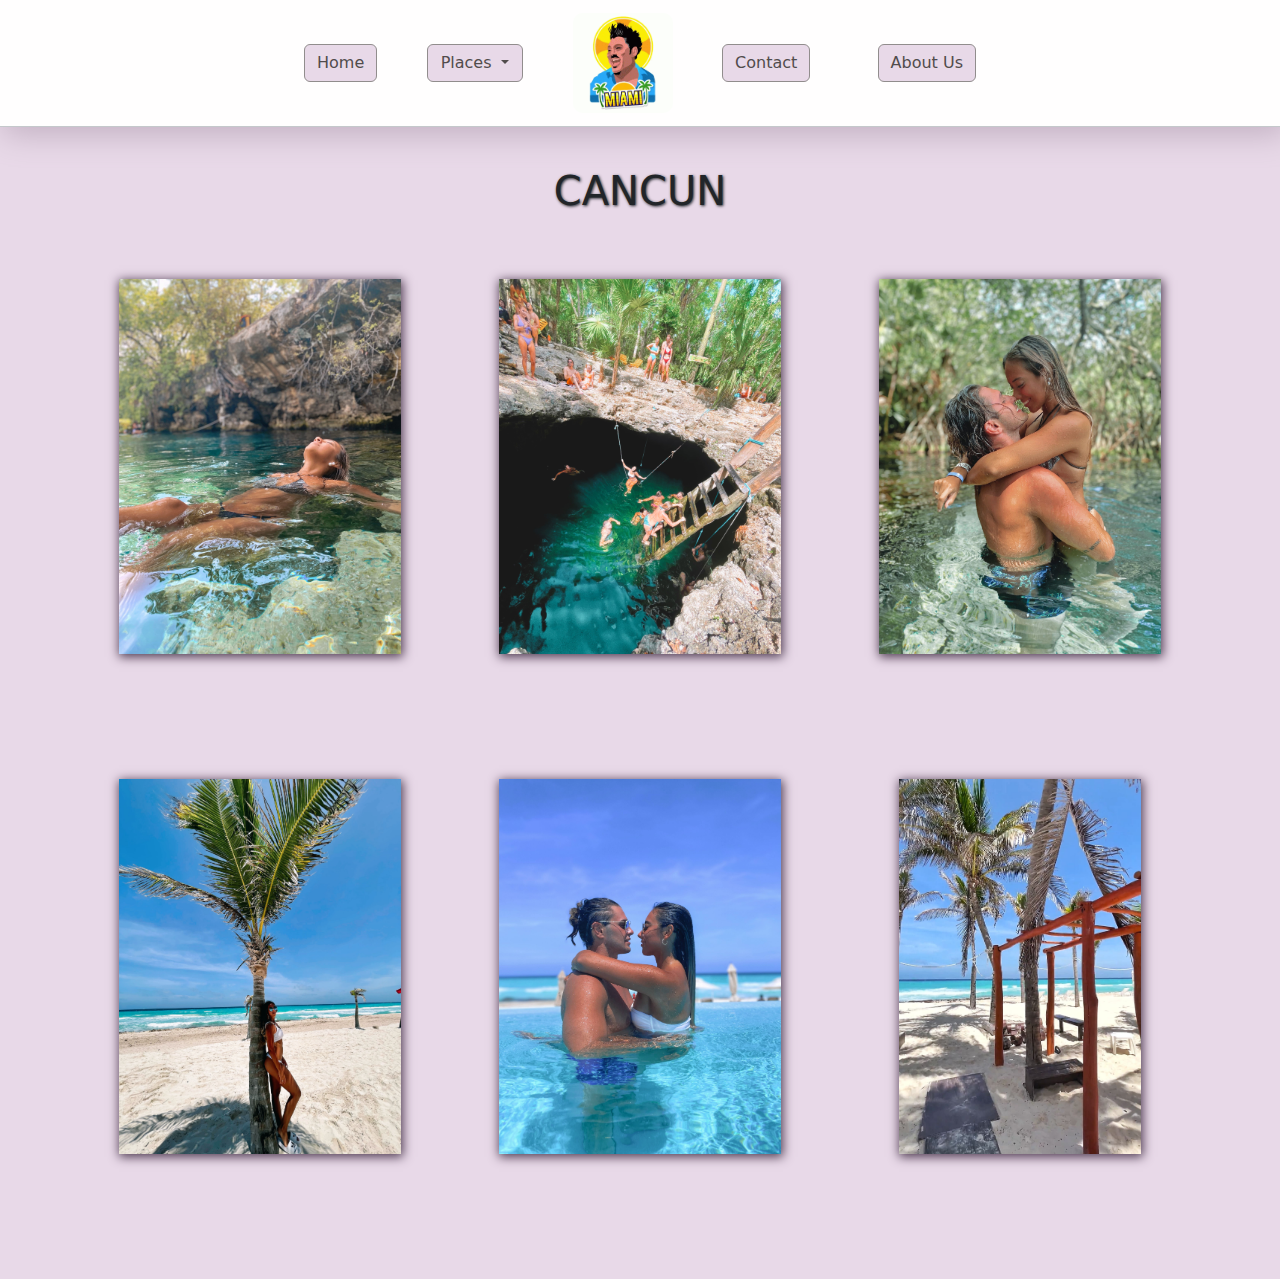
<file: pages/cancun.html>
<!DOCTYPE html>
<html lang="en">
<head>
    <meta charset="UTF-8">
    <meta http-equiv="X-UA-Compatible" content="IE=edge">
    <meta name="viewport" content="width=device-width, initial-scale=1.0">
    <link rel="stylesheet" href="https://cdn.jsdelivr.net/npm/bootstrap@5.3.0-alpha3/dist/css/bootstrap.min.css">
    <link rel="stylesheet" href="../style.css">
    <title>Cancun</title>
</head>
<body>
    <header class="container-fluid border-bottom border-secondary-subtle">
        <nav class="navbar navbar-expand-lg">
            <div class="container-fluid">
              <a class="navbar-brand d-lg-none" href="../index.html">
                <img src="../assets/giftforttgif.gif" alt="">
              </a>
              <button class="navbar-toggler" type="button" data-bs-toggle="collapse" data-bs-target="#navbarNav" aria-controls="navbarNav" aria-expanded="false" aria-label="Toggle navigation">
                <span class="navbar-toggler-icon"></span>
              </button>
              <div class="collapse navbar-collapse" id="navbarNav">
                <ul class="navbar-nav mx-auto">
                  <li class="nav-item">
                    <a class="nav-link active" aria-current="page" href="../index.html">
                        <button type="button" class="btn btn-secondary">Home</button>
                    </a>
                  </li>
                  <div class="dropdown">
                    <button class="btn btn-secondary dropdown-toggle" type="button" data-bs-toggle="dropdown" aria-expanded="false">
                      Places
                    </button>
                    <ul class="dropdown-menu btn btn-light">
                      <li><a class="dropdown-item" href="./miami.html">Miami</a></li>
                      <li><a class="dropdown-item" href="./nyc.html">NYC</a></li>
                      <li><a class="dropdown-item" href="./orlando.html">Orlando</a></li>
                      <li><a class="dropdown-item" href="./cancun.html">Cancun</a></li>
                    </ul>
                  </div>
                  <a class="navbar-brand d-none d-lg-block" href="../index.html">
                    <img src="../assets/giftforttgif.gif" alt="">
                  </a>
                  <li class="nav-item">
                    <a class="nav-link" href="./contacto.html">
                        <button type="button" class="btn btn-secondary">Contact</button>
                    </a>
                  </li>
                  <li class="nav-item">
                    <a class="nav-link" href="./aboutus.html">
                        <button type="button" class="btn btn-secondary">About Us</button>
                    </a>
                  </li>
                </ul>
              </div>
            </div>
          </nav>
    </header>
    <main>
        <div class="container text-center">
            <h1>CANCUN</h1>
            <div class="container-collapse row row-cols-lg-3 row-cols-md-2 row-cols-sm-1">
              <div class="col-rounded">
                <img src="../assets/cancun1.jpg" alt="" class="container-collapse h-75">
              </div>
              <div class="col-rounded">
                <img src="../assets/cancun2.jpg" alt="" class="container-collapse h-75">
              </div>
              <div class="col-rounded">
                <img src="../assets/cancun3.jpg" alt="" class="container-collapse h-75">
              </div>
              <div class="col-rounded">
                <img src="../assets/cancun5.jpeg" alt="" class="container-collapse h-75">
              </div>
              <div class="col-rounded">
                <img src="../assets/cancun4.jpg" alt="" class="container-collapse h-75">
              </div>
              <div class="col-rounded">
                <img src="../assets/cancun6.jpg" alt="" class="container-collapse h-75">
              </div>
            </div>
          </div>
    </main>
    
<script src="https://cdn.jsdelivr.net/npm/bootstrap@5.3.0-alpha3/dist/js/bootstrap.bundle.min.js"></script>
</body>
</html>
</file>
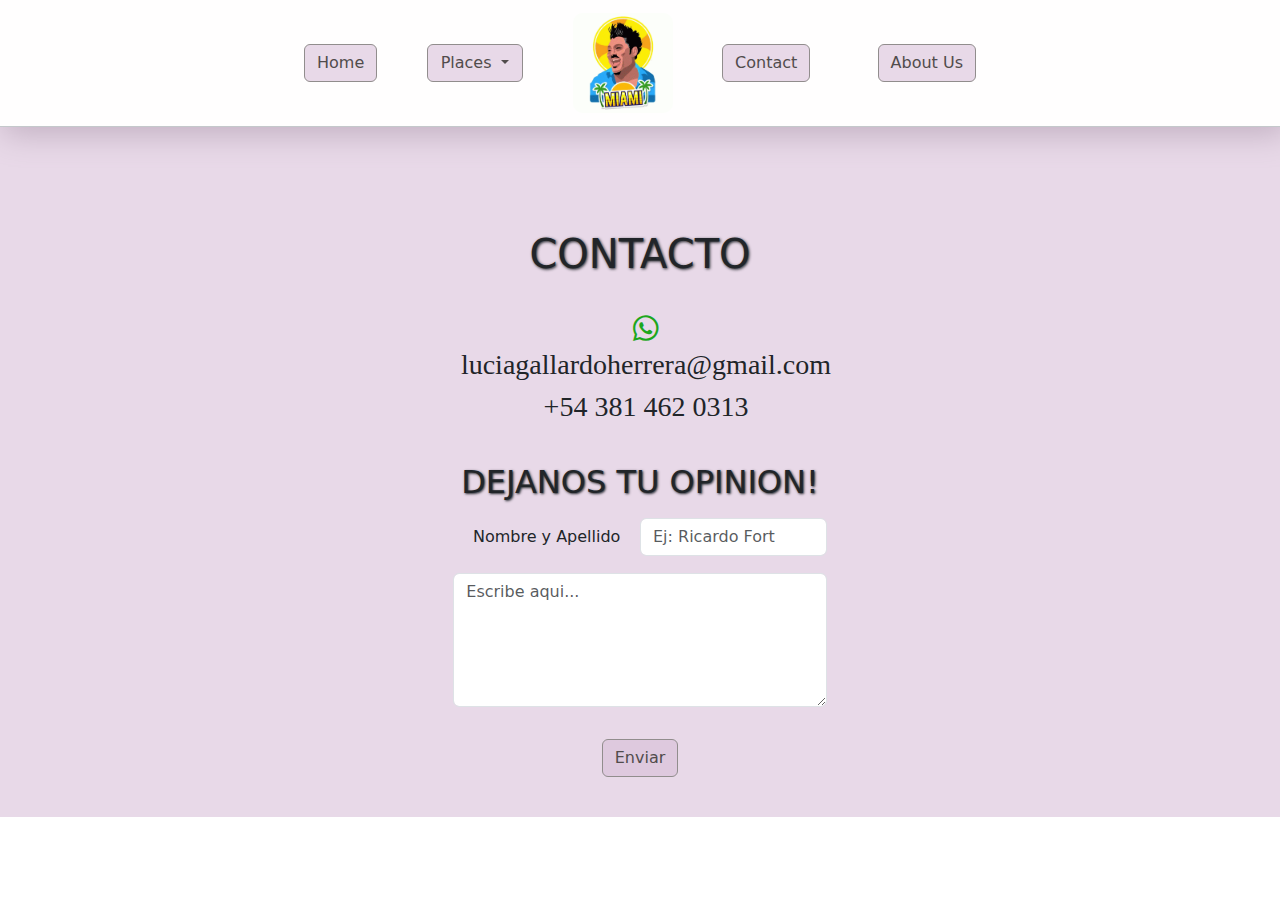
<file: pages/contacto.html>
<!DOCTYPE html>
<html lang="en">
<head>
    <meta charset="UTF-8">
    <meta http-equiv="X-UA-Compatible" content="IE=edge">
    <meta name="viewport" content="width=device-width, initial-scale=1.0">
    <link rel="stylesheet" href="https://cdn.jsdelivr.net/npm/bootstrap-icons@1.10.4/font/bootstrap-icons.css">
    <link rel="stylesheet" href="https://cdn.jsdelivr.net/npm/bootstrap@5.3.0-alpha3/dist/css/bootstrap.min.css">
    <link rel="stylesheet" href="../style.css">
    <title>Contacto</title>
</head>
<body>
    <header class="container-fluid border-bottom border-secondary-subtle">
        <nav class="navbar navbar-expand-lg">
            <div class="container-fluid">
              <a class="navbar-brand d-lg-none" href="../index.html">
                <img src="../assets/giftfort-2.gif" alt="">
              </a>
              <button class="navbar-toggler" type="button" data-bs-toggle="collapse" data-bs-target="#navbarNav" aria-controls="navbarNav" aria-expanded="false" aria-label="Toggle navigation">
                <span class="navbar-toggler-icon"></span>
              </button>
              <div class="collapse navbar-collapse" id="navbarNav">
                <ul class="navbar-nav mx-auto">
                  <li class="nav-item">
                    <a class="nav-link active" aria-current="page" href="../index.html">
                        <button type="button" class="btn btn-secondary">Home</button>
                    </a>
                  </li>
                  <div class="dropdown">
                    <button class="btn btn-secondary dropdown-toggle" type="button" data-bs-toggle="dropdown" aria-expanded="false">
                      Places
                    </button>
                    <ul class="dropdown-menu btn btn-light">
                      <li><a class="dropdown-item" href="./miami.html">Miami</a></li>
                      <li><a class="dropdown-item" href="./nyc.html">NYC</a></li>
                      <li><a class="dropdown-item" href="./orlando.html">Orlando</a></li>
                      <li><a class="dropdown-item" href="./cancun.html">Cancun</a></li>
                    </ul>
                  </div>
                  <a class="navbar-brand d-none d-lg-block" href="../index.html">
                    <img src="../assets/giftfort-2.gif" alt="">
                  </a>
                  <li class="nav-item">
                    <a class="nav-link" href="./contacto.html">
                        <button type="button" class="btn btn-secondary">Contact</button>
                    </a>
                  </li>
                  <li class="nav-item">
                    <a class="nav-link" href="./aboutus.html">
                        <button type="button" class="btn btn-secondary">About Us</button>
                    </a>
                  </li>
                </ul>
              </div>
            </div>
          </nav>

    </header>
    <main class="container-fluid text-center">

        <div class="lista-contacto">
            <h1>CONTACTO</h1>

            <ul class="lista-app justify-content-center w-100 pt-4">
                <li>
                    <a href="https://wa.me/3814620313" target="_blank"><i class="bi bi-whatsapp"></i></a>
                </li>
                <li>
                    <h3>luciagallardoherrera@gmail.com</h3>
                </li>
                <li>
                    <h3>+54 381 462 0313</h3>
                </li>
            </ul>
        </div>
        
        <section class="form-floating d-flex justify-content-center p-4">
            <form action="https://formsubmit.co/luciagallardoherrera@gmail.com" method="POST" class="text-center">

                <h2>DEJANOS TU OPINION!</h2>

                <div class="form-group col m-3">

                    <label for="nombre" class="form-label col-md-6">Nombre y Apellido</label>
                    <input type="text" id="name" name="name" class="form-control" placeholder="Ej: Ricardo Fort" required>

                </div>

                <div class="form-group col m-3">

                    <label for="opinion" class="form-label visually-hidden">deja tu opinion</label>
                    <textarea name="comments" id="comments" class="col form-control" cols="30" rows="5" placeholder="Escribe aqui..." required></textarea>

                </div>

                <input type="submit" class="btn" value="Enviar">

                <input type="hidden" name="_next" value="http://127.0.0.1:5500/pages/contacto.html">
                <input type="hidden" name="_captcha" value="false">

            </form>
        </section>

    </main>
    
  
<script src="https://cdn.jsdelivr.net/npm/bootstrap@5.3.0-alpha3/dist/js/bootstrap.bundle.min.js"></script>    
</body>
</html>
</file>
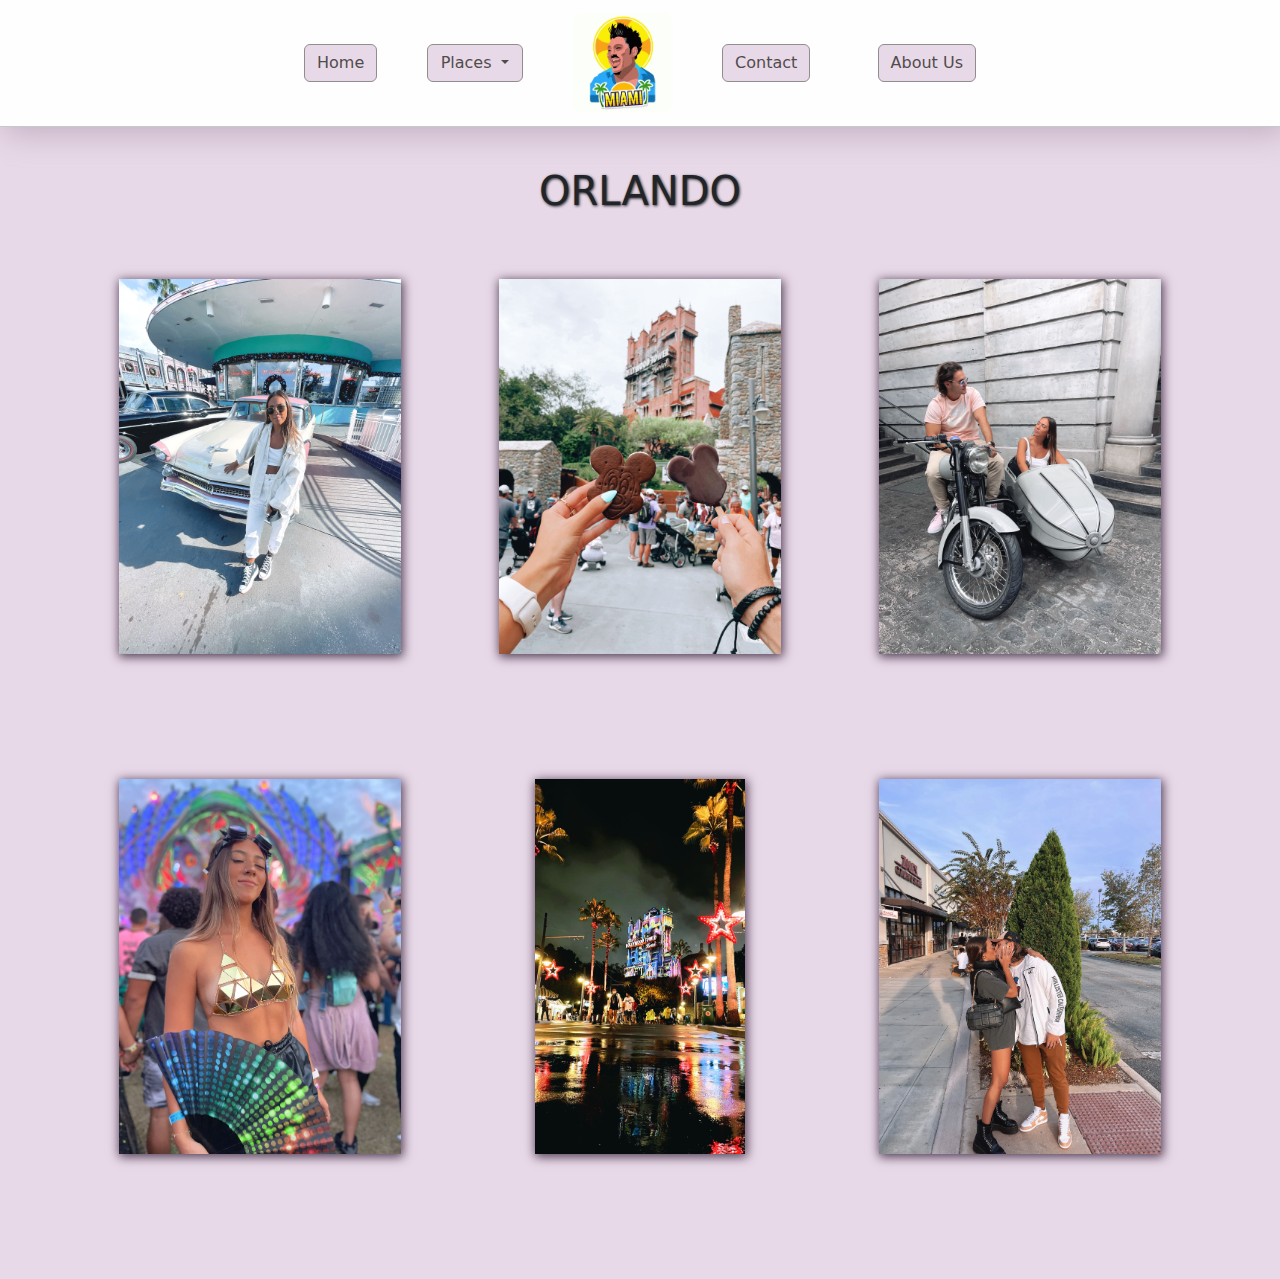
<file: pages/orlando.html>
<!DOCTYPE html>
<html lang="en">
<head>
    <meta charset="UTF-8">
    <meta http-equiv="X-UA-Compatible" content="IE=edge">
    <meta name="viewport" content="width=device-width, initial-scale=1.0">
    <link rel="stylesheet" href="https://cdn.jsdelivr.net/npm/bootstrap@5.3.0-alpha3/dist/css/bootstrap.min.css">
    <link rel="stylesheet" href="../style.css">
    <title>Orlando</title>
</head>
<body>
    <header class="container-fluid border-bottom border-secondary-subtle">
        <nav class="navbar navbar-expand-lg">
            <div class="container-fluid">
              <a class="navbar-brand d-lg-none" href="../index.html">
                <img src="../assets/giftforttgif.gif" alt="">
              </a>
              <button class="navbar-toggler" type="button" data-bs-toggle="collapse" data-bs-target="#navbarNav" aria-controls="navbarNav" aria-expanded="false" aria-label="Toggle navigation">
                <span class="navbar-toggler-icon"></span>
              </button>
              <div class="collapse navbar-collapse" id="navbarNav">
                <ul class="navbar-nav mx-auto">
                  <li class="nav-item">
                    <a class="nav-link active" aria-current="page" href="../index.html">
                        <button type="button" class="btn btn-secondary">Home</button>
                    </a>
                  </li>
                  <div class="dropdown">
                    <button class="btn btn-secondary dropdown-toggle" type="button" data-bs-toggle="dropdown" aria-expanded="false">
                      Places
                    </button>
                    <ul class="dropdown-menu btn btn-light">
                      <li><a class="dropdown-item" href="./miami.html">Miami</a></li>
                      <li><a class="dropdown-item" href="./nyc.html">NYC</a></li>
                      <li><a class="dropdown-item" href="./orlando.html">Orlando</a></li>
                      <li><a class="dropdown-item" href="./cancun.html">Cancun</a></li>
                    </ul>
                  </div>
                  <a class="navbar-brand d-none d-lg-block" href="../index.html">
                    <img src="../assets/giftforttgif.gif" alt="">
                  </a>
                  <li class="nav-item">
                    <a class="nav-link" href="./contacto.html">
                        <button type="button" class="btn btn-secondary">Contact</button>
                    </a>
                  </li>
                  <li class="nav-item">
                    <a class="nav-link" href="./aboutus.html">
                        <button type="button" class="btn btn-secondary">About Us</button>
                    </a>
                  </li>
                </ul>
              </div>
            </div>
          </nav>
    </header>
    <main>
        <div class="container text-center">
            <h1>ORLANDO</h1>
            <div class="container-collapse row row-cols-lg-3 row-cols-md-2 row-cols-sm-1">
              <div class="col-rounded">
                <img src="../assets/orlando1.jpg" alt="orlando 1" class="container-collapse h-75">
              </div>
              <div class="col-rounded">
                <img src="../assets/orlando2.jpg" alt="orlando 2" class="container-collapse h-75">
              </div>
              <div class="col-rounded">
                <img src="../assets/orlando3.jpg" alt="orlando 3" class="container-collapse h-75">
              </div>
              <div class="col-rounded">
                <img src="../assets/orlando4.jpg" alt="orlando 4" class="container-collapse h-75">
              </div>
              <div class="col-rounded">
                <img src="../assets/orlando5.jpg" alt="orlando 5" class="container-collapse h-75">
              </div>
              <div class="col-rounded">
                <img src="../assets/orlando7.jpg" alt="orlando 6" class="container-collapse h-75">
              </div>
            </div>
          </div>
    </main>
    
<script src="https://cdn.jsdelivr.net/npm/bootstrap@5.3.0-alpha3/dist/js/bootstrap.bundle.min.js"></script>
</body>
</html>
</file>
<file: style.css>
/* header */

header {
    background-color: rgb(255, 254, 254);
    box-shadow: 5px 5px 30px 2px rgba(96, 86, 96, 0.572);
    border-bottom: gray;
}



/* .container-collapse {
    width: 100%;
    height: 100px;
    border-bottom: darkgrey;
    
}

.container-collapse img {
    object-fit: contain;
    width: 300px;
    height: 100%;
    
} */

/* .navbar-brand {
    margin-right: 0;
    padding: 0 1em;
    
} */

.navbar-brand img {
    width: 80px;
    border-radius: 10%;
    
}


.navbar-nav {
    align-items: center;

}

.navbar .navbar-nav .nav-link {
    color: black;
    font-size: 1.1em;
    padding: .5em 1em;
}

.btn {
    color: rgb(81, 76, 76);
    background-color: rgba(215, 188, 215, 0.572);
    border-color: rgb(145, 141, 141);
    margin: 1em;
}

.dropdown-toggle .btn {
    /* padding-right: 1em; */
    padding: 3em 1em;
    margin-right: 3em;
    font-size: .8;
    
}

.dropdown-toggle {
    padding: .4em .8em;
    
}

@media screen and (min-width:992px) {
    .navbar-brand img {
        width: 100px;
        border-radius: 10%;
        margin-left: 1.7em;
    }

}


/* main */

main {
    background-color: rgba(215, 188, 215, 0.572);
    height: 100%;
}


.carousel-item {
    height: 1000px;
    width: 100%;
    padding-top: 20px;
    padding-bottom: 30px;
}
.carousel-item img {
    object-fit: contain;
    width: 500px;
    height: 500px;
}

.carousel-control-prev {
    width: 40%;
}

.carousel-control-next {
    width: 40%;
}

.container h2 {
    font-family: monospace;
    margin-top: 10px;
    
}

.container-collapse h2 {
    font-family: cursive;
    text-decoration: underline;

}

.container-collapse p {
    margin-top: 20px;
    font-style: italic;
}

.lista-app {
    height: 100%;
    width: 50%;
    font-size: 1.6em;

}

.lista-app i {
    color: rgb(29, 167, 29);
    margin-left: -20px;
}

.lista-app h3 {
    margin-left: -20px;
    font-family: 'Segoe UI';
}

li {
    list-style: none;
}


/* CONTACTO */



.form-group {
    display: flex;
    align-items: baseline;
    justify-content: center;
}

.form-floating h2 {
    
    text-shadow: 1px 1px 2.5px;

}

.lista-contacto {
    padding-top: 5%;
}

.lista-contacto h1 {
    width: 100%;
}




/* MIAMI */



.row {
    height: 100%;
    padding-top: 5%;
}

.col-rounded {
    height: 500px;
    
}

.col-rounded img {
    height: 100%;
    transition: all 300ms;
    position: relative;
    box-shadow: 1px 2px 10px 1px rgb(78, 58, 80);

    
}

.col-rounded img:hover {
    transform: scale(1.15);
}

h1 {
    padding-top: 40px;
    transition: all 300ms;
    text-shadow: 1px 1px 3px;
    
}

h1:hover {
    transform: scale(1.15);
}

p {
    font-family: Haettenschweiler;
    padding-inline: 15px;
    padding-top: 10px;
}
</file>
